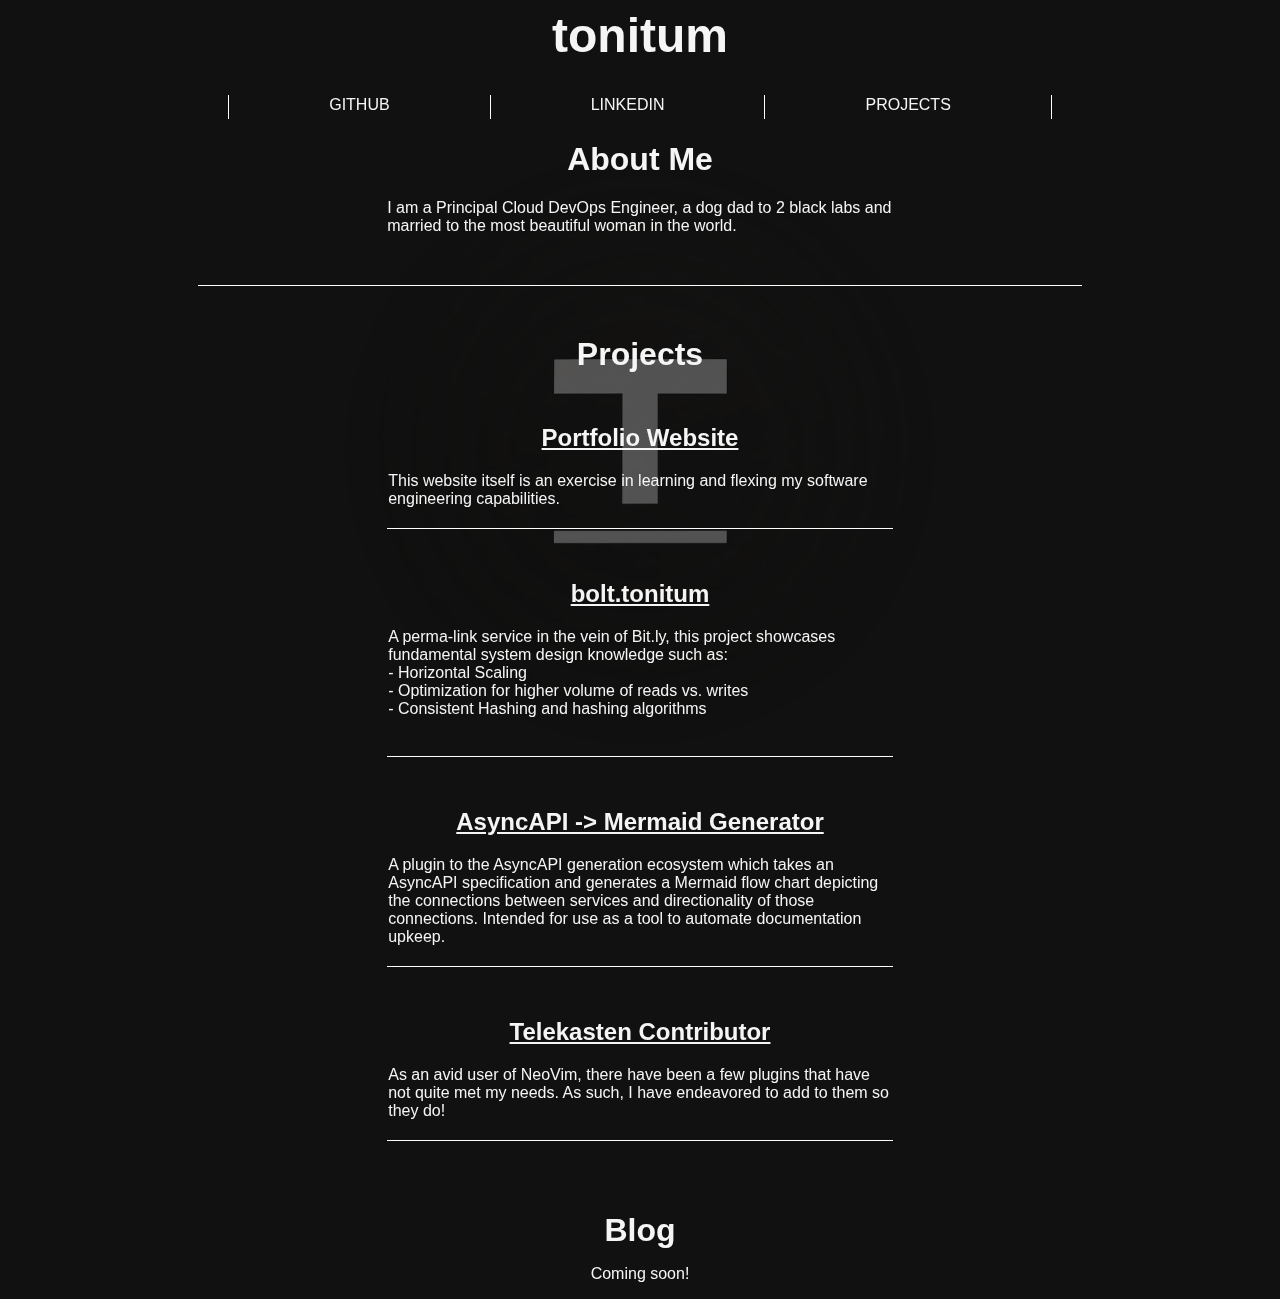
<file: site/index.html>
<html lang="en">

<head>
    <link rel="stylesheet" href="./css/style.css">
    <title>portfolio</title>
    <link rel="icon" href="./images/favicon.png">

</head>

<body>
    <div class="logo">
        <img src="./images/logo.webp">
    </div>
    <div>
        <h1 class="title"> tonitum </h1>
        <table class="quicklinks">
            <tr>
                <td class="quicklink-entry"><a href="https://www.github.com/Tonitum" target="_blank">github</a></td>
                <td class="quicklink-entry"><a href="https://www.linkedin.com/in/cdaviestonitum"
                        target="_blank">linkedin</a></td>
                <td class="quicklink-entry"><a href="#projects">projects</a></td>
            </tr>
        </table>
    </div>
    <div class="about">
        <h1>
            About Me
        </h1>
        <p align="left">
            I am a Principal Cloud DevOps Engineer, a dog dad to 2 black labs and married to the most beautiful woman in
            the world.
        </p>
    </div>
    <div class="spacer">
    </div>

    <div id="projects">
        <h1 class="project-header">
            Projects
        </h1>
        <table class="project-list">
            <tr class="project-entry">
                <td class="project-entry">
                    <h2 class="project-title"><a href="https://github.com/Tonitum/portfolio" target="_blank">Portfolio
                            Website</a>
                    </h2>
                    <p class="project-description">
                        This website itself is an exercise in learning and flexing my software engineering capabilities.
                    </p>
                </td>
            </tr>
            <tr class="project-entry">
                <td class="project-entry">
                    <h2 class="project-title"><a href="https://github.com/Tonitum/bolt" target="_blank">bolt.tonitum</a>
                    </h2>
                    <p class="project-description">
                        A perma-link service in the vein of Bit.ly, this project showcases fundamental system design
                        knowledge such as:<br>
                        - Horizontal Scaling<br>
                        - Optimization for higher volume of reads vs. writes<br>
                        - Consistent Hashing and hashing algorithms<br>
                        <br>
                    </p>
                </td>
            </tr>
            <tr class="project-entry">
                <td class="project-entry">
                    <h2 class="project-title"> <a href="https://github.com/Tonitum/asyncapi-generator-mermaid"
                            target="_blank">AsyncAPI
                            -> Mermaid Generator</a></h2>
                    <p class="project-description">
                        A plugin to the AsyncAPI generation ecosystem which takes an AsyncAPI specification and
                        generates a Mermaid flow chart depicting the connections between services and directionality of
                        those connections. Intended for use as a tool to automate documentation upkeep.
                    </p>
                </td>
            </tr>
            <tr class="project-entry">
                <td class="project-entry">
                    <h2 class="project-title"><a href="https://github.com/nvim-telekasten/telekasten.nvim"
                            target="_blank">Telekasten Contributor</a></h2>
                    <p class="project-description">
                        As an avid user of NeoVim, there have been a few plugins that have not quite met my needs. As
                        such, I have endeavored to add to them so they do!
                    </p>
                </td>
            </tr>
        </table>
    </div>

    <div id="blog">
        <h1 class="project-header">
            Blog
        </h1>
        <p> Coming soon! </p>
    </div>

</body>

</html>
</file>
<file: site/css/style.css>
body {
    background-color: #111111;
    background-position: center;
    color: whitesmoke;
    font-family: sans-serif;
    text-align: center;
}

.title {
    font-weight: bold;
    font-size: 3rem;
}

.quicklinks {
    border: none;
    border-collapse: collapse;
    text-transform: uppercase;
    text-decoration: none;
    color: whitesmoke;
    margin-left: auto;
    margin-right: auto;
}

.quicklink-entry {
    border-left: 1px solid white;
    border-right: 1px solid white;
    padding-left: 100px;
    padding-right: 100px;
    padding-bottom: 5px;
}

.quicklink-entry>a {
    color: inherit;
    text-decoration: inherit;
}

.quicklink-entry:hover {
    background-color: rgba(255, 255, 255, .1);
    z-index: -1;
}

.logo {
    display: block;
    position: fixed;
    top: 50%;
    left: 50%;
    transform: translate(-50%, -50%);
    z-index: -1000;
    opacity: 0.3;
    mask-image: radial-gradient(circle, black 30%, transparent 70%);
    -webkit-mask-image: radial-gradient(circle, black 30%, transparent 70%);
}

.about {
    margin: auto;
    width: 40%;
}

.project-header {
    /* border-bottom: 1px solid white; */
    width: 80%;
    margin-right: auto;
    margin-left: auto;
    margin-bottom: 0px;
}

.project-list {
    border-spacing: 0 50px;
    margin-left: auto;
    margin-right: auto;
    width: 40%;
}

.project-entry {
    border-bottom: 1px solid white;
    padding-bottom: 10px;
    text-align: center;
}

.project-title {
    color: whitesmoke;
}

.project-title>a {
    color: inherit;
    text-decoration: underline;
}

.project-description {
    padding-bottom: 10px;
    text-align: left;
    margin-right: auto;
    margin-left: auto;
}

.project-link {
    color: whitesmoke;
}

.project-link>a {
    color: inherit;
    text-decoration: underline;
}

.spacer {
    margin-top: 50px;
    margin-bottom: 50px;
    border-top: 1px solid white;
    width: 70%;
    margin-right: auto;
    margin-left: auto;
}
</file>
